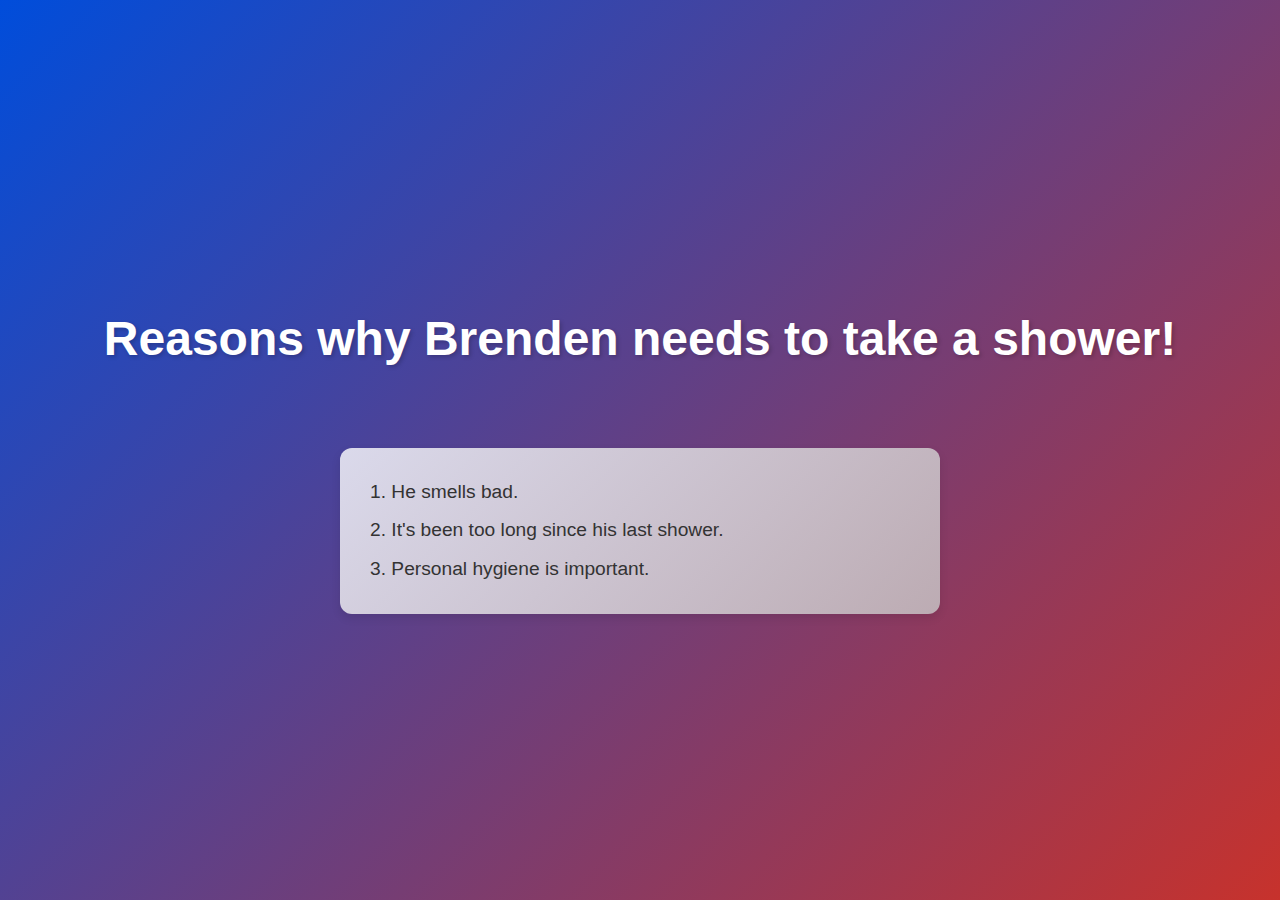
<file: index.html>
<!DOCTYPE html>
<html lang="en">
<head>
    <meta charset="UTF-8">
    <meta name="viewport" content="width=device-width, initial-scale=1.0">
    <title>Bootstrap Example</title>
    <!-- Link to Bootstrap CSS -->
    <link href="https://cdn.jsdelivr.net/npm/bootstrap@5.3.2/dist/css/bootstrap.min.css" rel="stylesheet">
    <link href='src/MyBigBalls.css' rel='stylesheet'>
    <style>
        body {
            /* Modern gradient background */
            background: linear-gradient(135deg, #004ddb 0%, #c7322c 100%);
            color: #2c2c2c; /* Modern text color */
            font-family: 'Helvetica Neue', Arial, sans-serif;
            display: flex;
            justify-content: center;
            align-items: center;
            min-height: 100vh;
            margin: 0;
            flex-direction: column;
        }

        header {
            text-align: center;
            margin-top: 20px;
            margin-bottom: 40px;
        }

        h1 {
            font-size: 3rem;
            font-weight: bold;
            color: #fff;
            text-shadow: 2px 2px 4px rgba(0, 0, 0, 0.2);
            margin-top: 20px;
            margin-bottom: 40px;
        }

        ol {
            background: linear-gradient(135deg, rgba(255, 255, 255, 0.8), rgba(200, 200, 200, 0.8));
            border-radius: 12px;
            padding: 20px 30px;
            box-shadow: 0 4px 10px rgba(0, 0, 0, 0.1);
            list-style-position: inside;
            font-size: 1.2rem;
            width: 80%;
            max-width: 600px;
        }

        ol li {
            margin: 10px 0;
            font-weight: 500;
            color: #333;
        }
    </style>
</head>
<body>
    <header>
        <h1>Reasons why Brenden needs to take a shower!</h1>
    </header>
    <ol>
        <li>He smells bad.</li>
        <li>It's been too long since his last shower.</li>
        <li>Personal hygiene is important.</li>
    </ol>
</body>
</file>
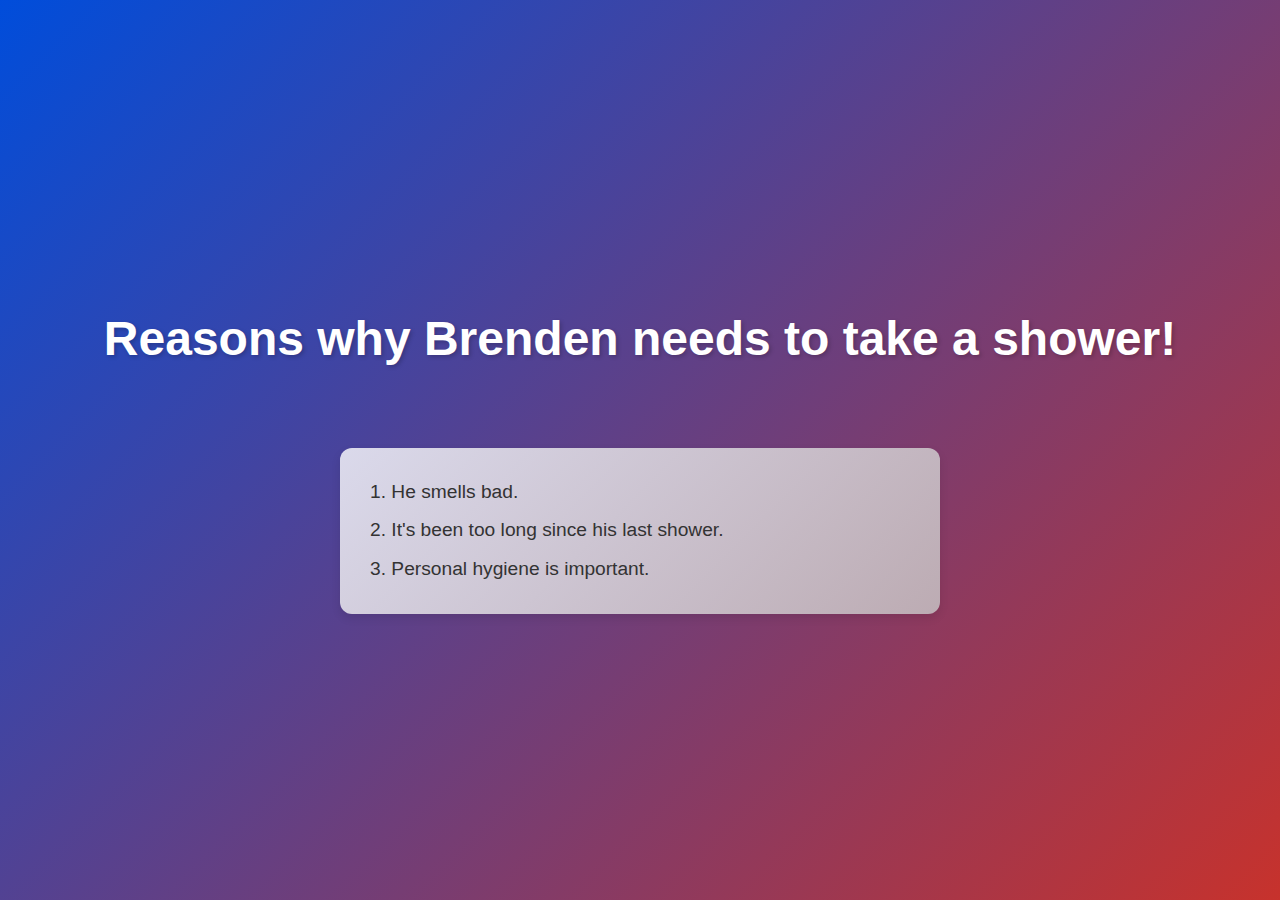
<file: TestProject1.html>
<!DOCTYPE html>
<html lang="en">
<head>
    <meta charset="UTF-8">
    <meta name="viewport" content="width=device-width, initial-scale=1.0">
    <title>Bootstrap Example</title>
    <!-- Link to Bootstrap CSS -->
    <link href="https://cdn.jsdelivr.net/npm/bootstrap@5.3.2/dist/css/bootstrap.min.css" rel="stylesheet">
    <link href='src/MyBigBalls.css' rel='stylesheet'>
    <style>
        body {
            /* Modern gradient background */
            background: linear-gradient(135deg, #004ddb 0%, #c7322c 100%);
            color: #2c2c2c; /* Modern text color */
            font-family: 'Helvetica Neue', Arial, sans-serif;
            display: flex;
            justify-content: center;
            align-items: center;
            min-height: 100vh;
            margin: 0;
            flex-direction: column;
        }

        header {
            text-align: center;
            margin-top: 20px;
            margin-bottom: 40px;
        }

        h1 {
            font-size: 3rem;
            font-weight: bold;
            color: #fff;
            text-shadow: 2px 2px 4px rgba(0, 0, 0, 0.2);
            margin-top: 20px;
            margin-bottom: 40px;
        }

        ol {
            background: linear-gradient(135deg, rgba(255, 255, 255, 0.8), rgba(200, 200, 200, 0.8));
            border-radius: 12px;
            padding: 20px 30px;
            box-shadow: 0 4px 10px rgba(0, 0, 0, 0.1);
            list-style-position: inside;
            font-size: 1.2rem;
            width: 80%;
            max-width: 600px;
        }

        ol li {
            margin: 10px 0;
            font-weight: 500;
            color: #333;
        }
    </style>
</head>
<body>
    <header>
        <h1>Reasons why Brenden needs to take a shower!</h1>
    </header>
    <ol>
        <li>He smells bad.</li>
        <li>It's been too long since his last shower.</li>
        <li>Personal hygiene is important.</li>
    </ol>
</body>
</file>
<file: src/MyBigBalls.css>
.BDI {
    display: block;
    margin-left: auto;
    margin-right: auto;
    box-shadow: 5px 5px 10px 2px rgb(0 0 0 / 0.8);
    width: 300px
}
</file>
